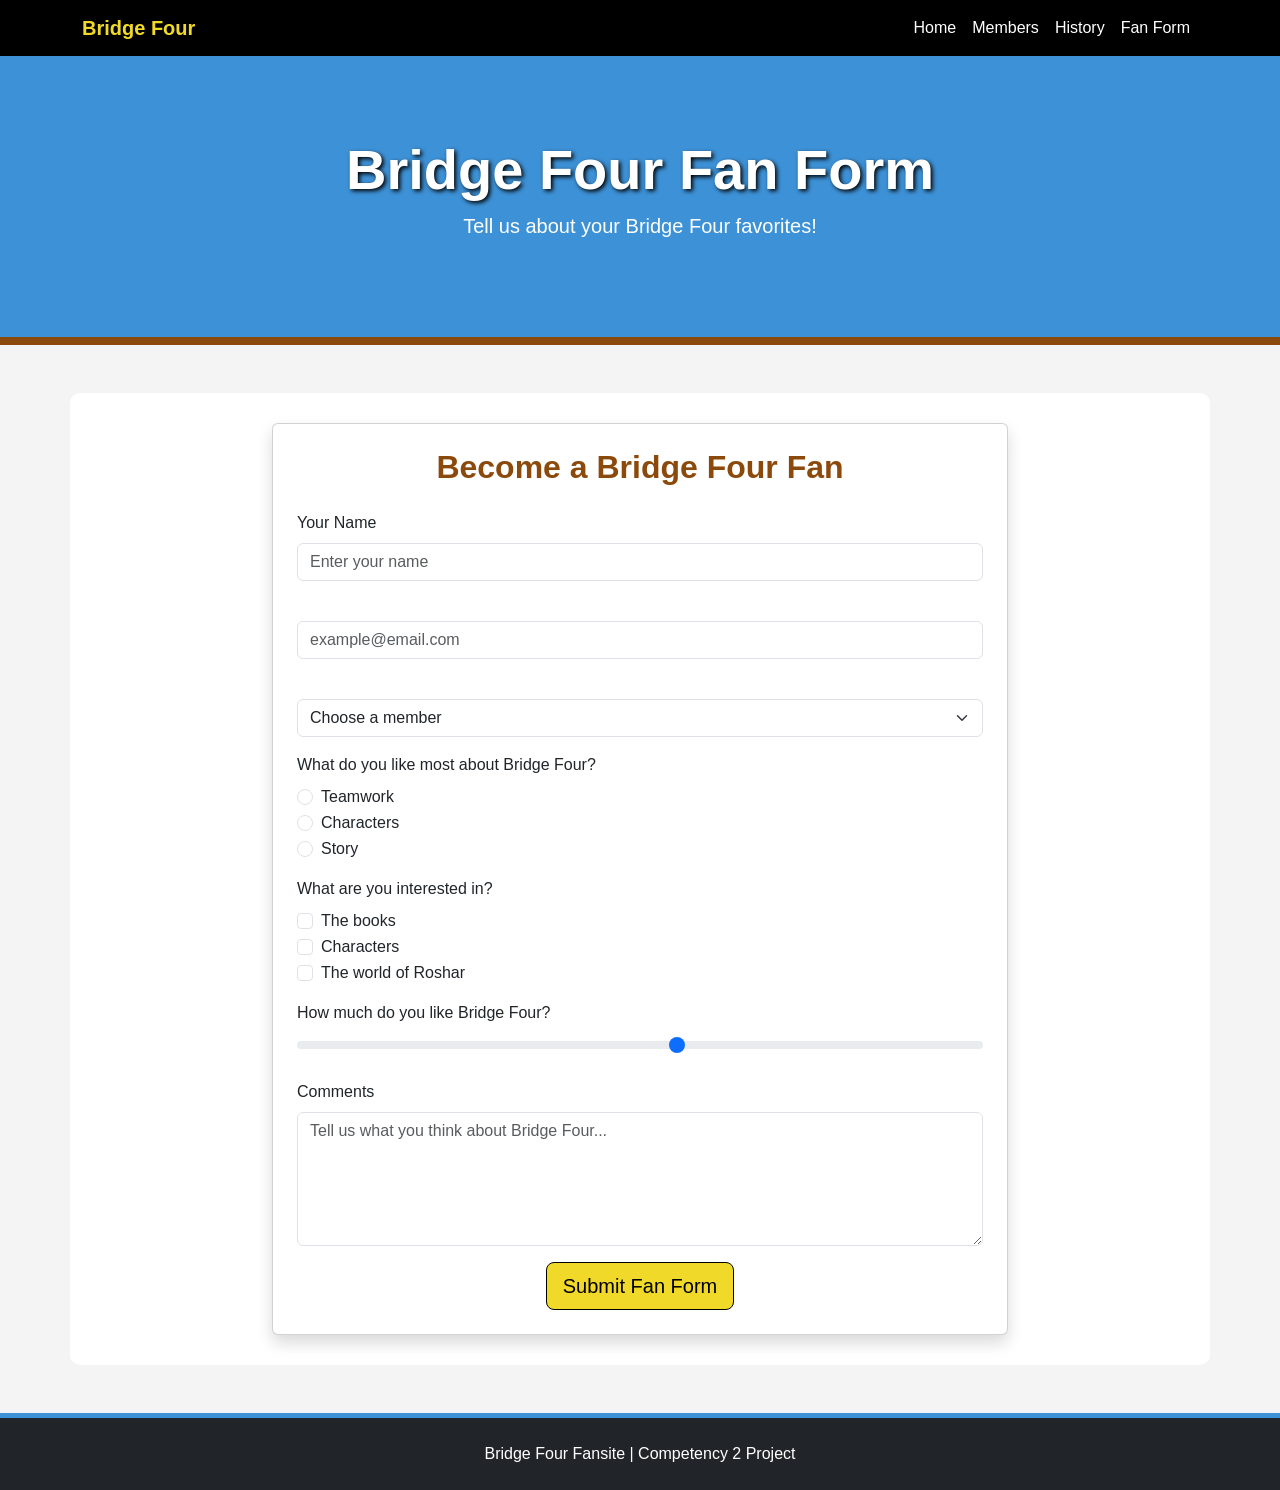
<file: contact.html>
<!DOCTYPE html>
<html lang="en">

<head>
    <meta charset="UTF-8">
    <meta name="viewport" content="width=device-width, initial-scale=1">

    <title>Bridge Four Fan Form</title>

    <link href="https://cdn.jsdelivr.net/npm/bootstrap@5.3.3/dist/css/bootstrap.min.css"
          rel="stylesheet">

    <link rel="stylesheet" href="style.css">
</head>

<body>

<nav class="navbar navbar-expand-lg navbar-dark bg-dark">

    <div class="container">

        <a class="navbar-brand" href="index.html">
            Bridge Four
        </a>

        <button class="navbar-toggler"
                type="button"
                data-bs-toggle="collapse"
                data-bs-target="#navbarNav">

            <span class="navbar-toggler-icon"></span>

        </button>

        <div class="collapse navbar-collapse" id="navbarNav">

            <ul class="navbar-nav ms-auto">

                <li class="nav-item">
                    <a class="nav-link" href="index.html">
                        Home
                    </a>
                </li>

                <li class="nav-item">
                    <a class="nav-link" href="members.html">
                        Members
                    </a>
                </li>

                <li class="nav-item">
                    <a class="nav-link" href="history.html">
                        History
                    </a>
                </li>

                <li class="nav-item">
                    <a class="nav-link active" href="contact.html">
                        Fan Form
                    </a>
                </li>

            </ul>

        </div>

    </div>

</nav>


<header class="hero-section text-center">

    <div class="container">

        <h1 class="display-4">
            Bridge Four Fan Form
        </h1>

        <p class="lead">
            Tell us about your Bridge Four favorites!
        </p>

    </div>

</header>


<main class="container my-5">

    <div class="row justify-content-center">

        <div class="col-lg-8">

            <div class="card shadow p-4">

                <h2 class="text-center mb-4">
                    Become a Bridge Four Fan
                </h2>

                <form>

                    <div class="mb-3">

                        <label for="name" class="form-label">
                            Your Name
                        </label>

                        <input type="text"
                               class="form-control"
                               id="name"
                               placeholder="Enter your name"
                               required>

                    </div>


                    <div class="mb-3">

                        <label for="email" class="form-label">
                        </label>

                        <input type="email"
                               class="form-control"
                               id="email"
                               placeholder="example@email.com"
                               required>

                    </div>


                    <div class="mb-3">

                        <label for="member" class="form-label">
                        </label>

                        <select class="form-select" id="member">

                            <option selected>
                                Choose a member
                            </option>

                            <option>Kaladin</option>
                            <option>Teft</option>
                            <option>Lopen</option>
                            <option>Other Bridge Four Member</option>

                        </select>

                    </div>


                    <div class="mb-3">

                        <label class="form-label">
                            What do you like most about Bridge Four?
                        </label>

                        <div class="form-check">

                            <input class="form-check-input"
                                   type="radio"
                                   name="favorite"
                                   id="teamwork"
                                   value="teamwork">

                            <label class="form-check-label"
                                   for="teamwork">
                                Teamwork
                            </label>

                        </div>

                        <div class="form-check">

                            <input class="form-check-input"
                                   type="radio"
                                   name="favorite"
                                   id="characters"
                                   value="characters">

                            <label class="form-check-label"
                                   for="characters">
                                Characters
                            </label>

                        </div>

                        <div class="form-check">

                            <input class="form-check-input"
                                   type="radio"
                                   name="favorite"
                                   id="story"
                                   value="story">

                            <label class="form-check-label"
                                   for="story">
                                Story
                            </label>

                        </div>

                    </div>


                    <div class="mb-3">

                        <label class="form-label">
                            What are you interested in?
                        </label>

                        <div class="form-check">

                            <input class="form-check-input"
                                   type="checkbox"
                                   id="books">

                            <label class="form-check-label"
                                   for="books">
                                The books
                            </label>

                        </div>

                        <div class="form-check">

                            <input class="form-check-input"
                                   type="checkbox"
                                   id="characters">

                            <label class="form-check-label"
                                   for="characters">
                                Characters
                            </label>

                        </div>

                        <div class="form-check">

                            <input class="form-check-input"
                                   type="checkbox"
                                   id="world">

                            <label class="form-check-label"
                                   for="world">
                                The world of Roshar
                            </label>

                        </div>

                    </div>


                    <div class="mb-3">

                        <label for="rating" class="form-label">
                            How much do you like Bridge Four?
                        </label>

                        <input type="range"
                               class="form-range"
                               min="1"
                               max="10"
                               id="rating">

                    </div>


                    <div class="mb-3">

                        <label for="comments" class="form-label">
                            Comments
                        </label>

                        <textarea class="form-control"
                                  id="comments"
                                  rows="5"
                                  placeholder="Tell us what you think about Bridge Four..."></textarea>

                    </div>


                    <div class="text-center">

                        <button type="submit"
                                class="btn btn-warning btn-lg">
                            Submit Fan Form
                        </button>

                    </div>

                </form>

            </div>

        </div>

    </div>

</main>


<footer class="bg-dark text-white text-center p-4">

    <p class="mb-0">
        Bridge Four Fansite | Competency 2 Project
    </p>

</footer>


<script src="https://cdn.jsdelivr.net/npm/bootstrap@5.3.3/dist/js/bootstrap.bundle.min.js"></script>

</body>

</html>
</file>
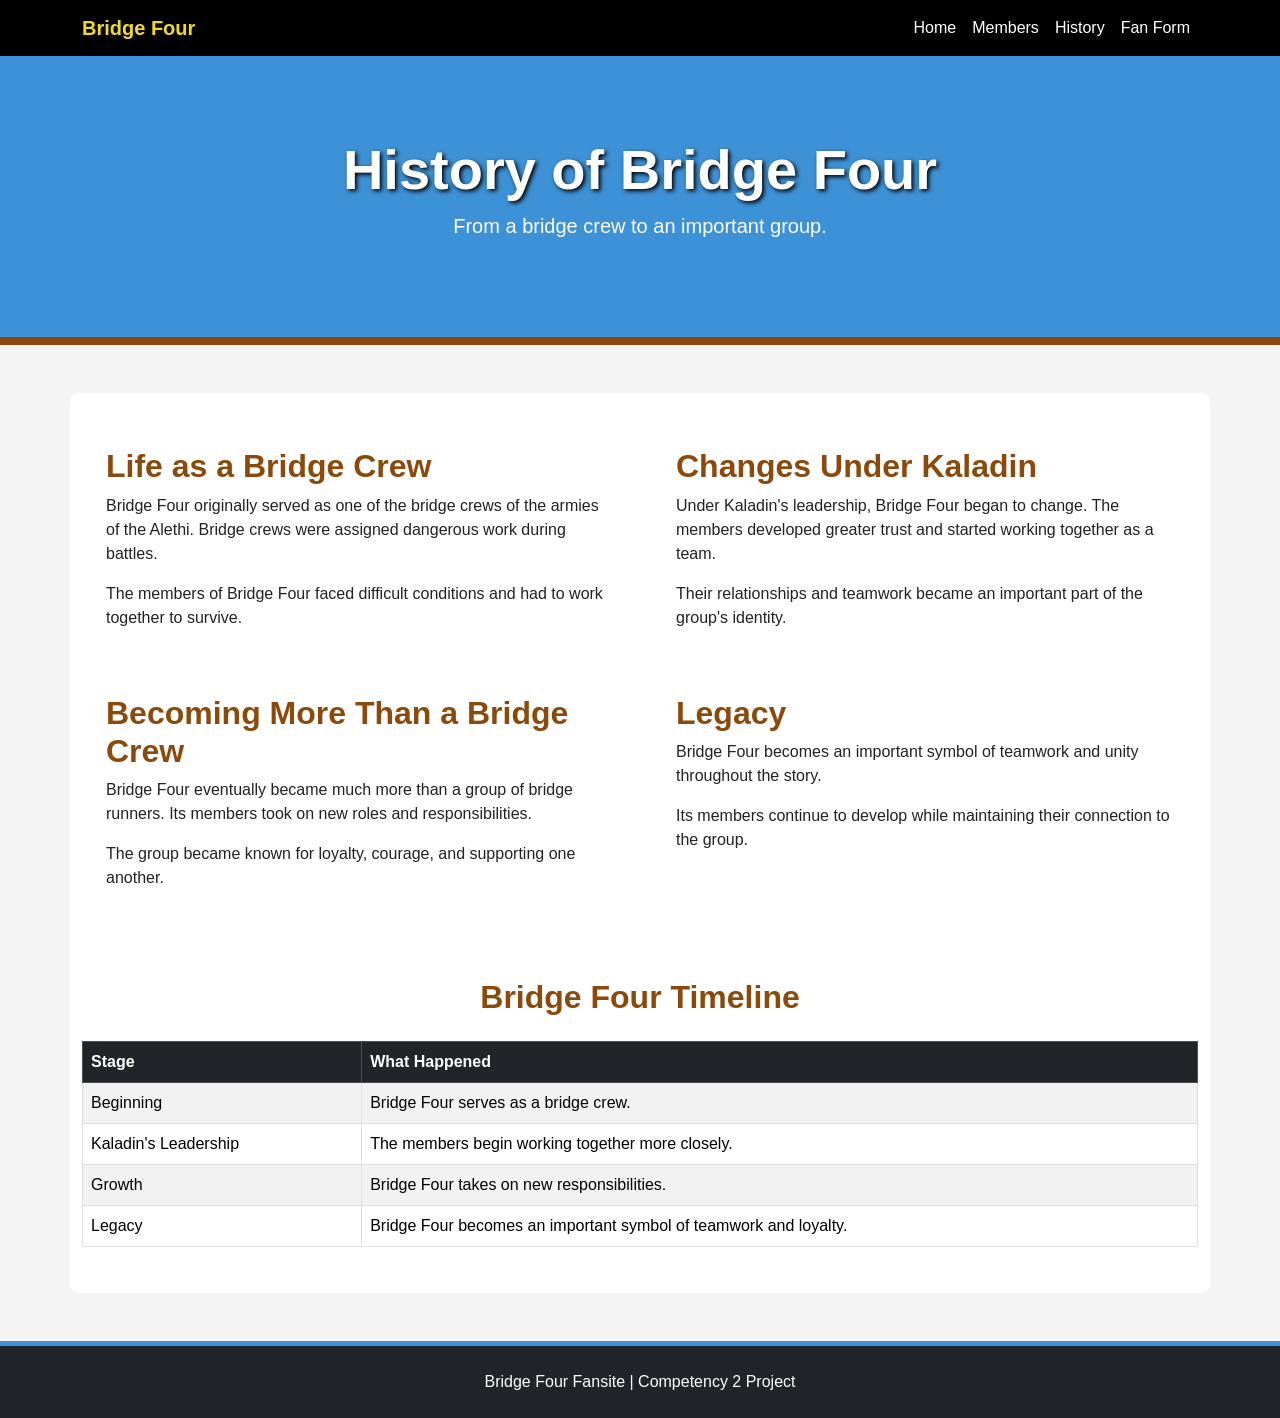
<file: history.html>
<!DOCTYPE html>
<html lang="en">

<head>
    <meta charset="UTF-8">
    <meta name="viewport" content="width=device-width, initial-scale=1">

    <title>History of Bridge Four</title>

    <link href="https://cdn.jsdelivr.net/npm/bootstrap@5.3.3/dist/css/bootstrap.min.css"
          rel="stylesheet">

    <link rel="stylesheet" href="style.css">
</head>

<body>

<nav class="navbar navbar-expand-lg navbar-dark bg-dark">

    <div class="container">

        <a class="navbar-brand" href="index.html">
            Bridge Four
        </a>

        <button class="navbar-toggler"
                type="button"
                data-bs-toggle="collapse"
                data-bs-target="#navbarNav">

            <span class="navbar-toggler-icon"></span>

        </button>

        <div class="collapse navbar-collapse" id="navbarNav">

            <ul class="navbar-nav ms-auto">

                <li class="nav-item">
                    <a class="nav-link" href="index.html">
                        Home
                    </a>
                </li>

                <li class="nav-item">
                    <a class="nav-link" href="members.html">
                        Members
                    </a>
                </li>

                <li class="nav-item">
                    <a class="nav-link active" href="history.html">
                        History
                    </a>
                </li>

                <li class="nav-item">
                    <a class="nav-link" href="contact.html">
                        Fan Form
                    </a>
                </li>

            </ul>

        </div>

    </div>

</nav>


<header class="hero-section text-center">

    <div class="container">

        <h1 class="display-4">
            History of Bridge Four
        </h1>

        <p class="lead">
            From a bridge crew to an important group.
        </p>

    </div>

</header>


<main class="container my-5">

    <div class="row">

        <section class="col-md-6">

            <div class="p-4">

                <h2>Life as a Bridge Crew</h2>

                <p>
                    Bridge Four originally served as one of the bridge
                    crews of the armies of the Alethi. Bridge crews were
                    assigned dangerous work during battles.
                </p>

                <p>
                    The members of Bridge Four faced difficult conditions
                    and had to work together to survive.
                </p>

            </div>

        </section>


        <section class="col-md-6">

            <div class="p-4">

                <h2>Changes Under Kaladin</h2>

                <p>
                    Under Kaladin's leadership, Bridge Four began to
                    change. The members developed greater trust and
                    started working together as a team.
                </p>

                <p>
                    Their relationships and teamwork became an important
                    part of the group's identity.
                </p>

            </div>

        </section>


        <section class="col-md-6">

            <div class="p-4">

                <h2>Becoming More Than a Bridge Crew</h2>

                <p>
                    Bridge Four eventually became much more than a group
                    of bridge runners. Its members took on new roles and
                    responsibilities.
                </p>

                <p>
                    The group became known for loyalty, courage, and
                    supporting one another.
                </p>

            </div>

        </section>


        <!-- Fourth History Section -->
        <section class="col-md-6">

            <div class="p-4">

                <h2>Legacy</h2>

                <p>
                    Bridge Four becomes an important symbol of teamwork
                    and unity throughout the story.
                </p>

                <p>
                    Its members continue to develop while maintaining
                    their connection to the group.
                </p>

            </div>

        </section>

    </div>


    <section class="mt-5">

        <h2 class="text-center mb-4">
            Bridge Four Timeline
        </h2>

        <div class="table-responsive">

            <table class="table table-bordered table-striped">

                <thead class="table-dark">

                    <tr>
                        <th>Stage</th>
                        <th>What Happened</th>
                    </tr>

                </thead>

                <tbody>

                    <tr>
                        <td>Beginning</td>
                        <td>
                            Bridge Four serves as a bridge crew.
                        </td>
                    </tr>

                    <tr>
                        <td>Kaladin's Leadership</td>
                        <td>
                            The members begin working together more closely.
                        </td>
                    </tr>

                    <tr>
                        <td>Growth</td>
                        <td>
                            Bridge Four takes on new responsibilities.
                        </td>
                    </tr>

                    <tr>
                        <td>Legacy</td>
                        <td>
                            Bridge Four becomes an important symbol of
                            teamwork and loyalty.
                        </td>
                    </tr>

                </tbody>

            </table>

        </div>

    </section>

</main>


<footer class="bg-dark text-white text-center p-4">

    <p class="mb-0">
        Bridge Four Fansite | Competency 2 Project
    </p>

</footer>


<script src="https://cdn.jsdelivr.net/npm/bootstrap@5.3.3/dist/js/bootstrap.bundle.min.js"></script>

</body>

</html>
</file>
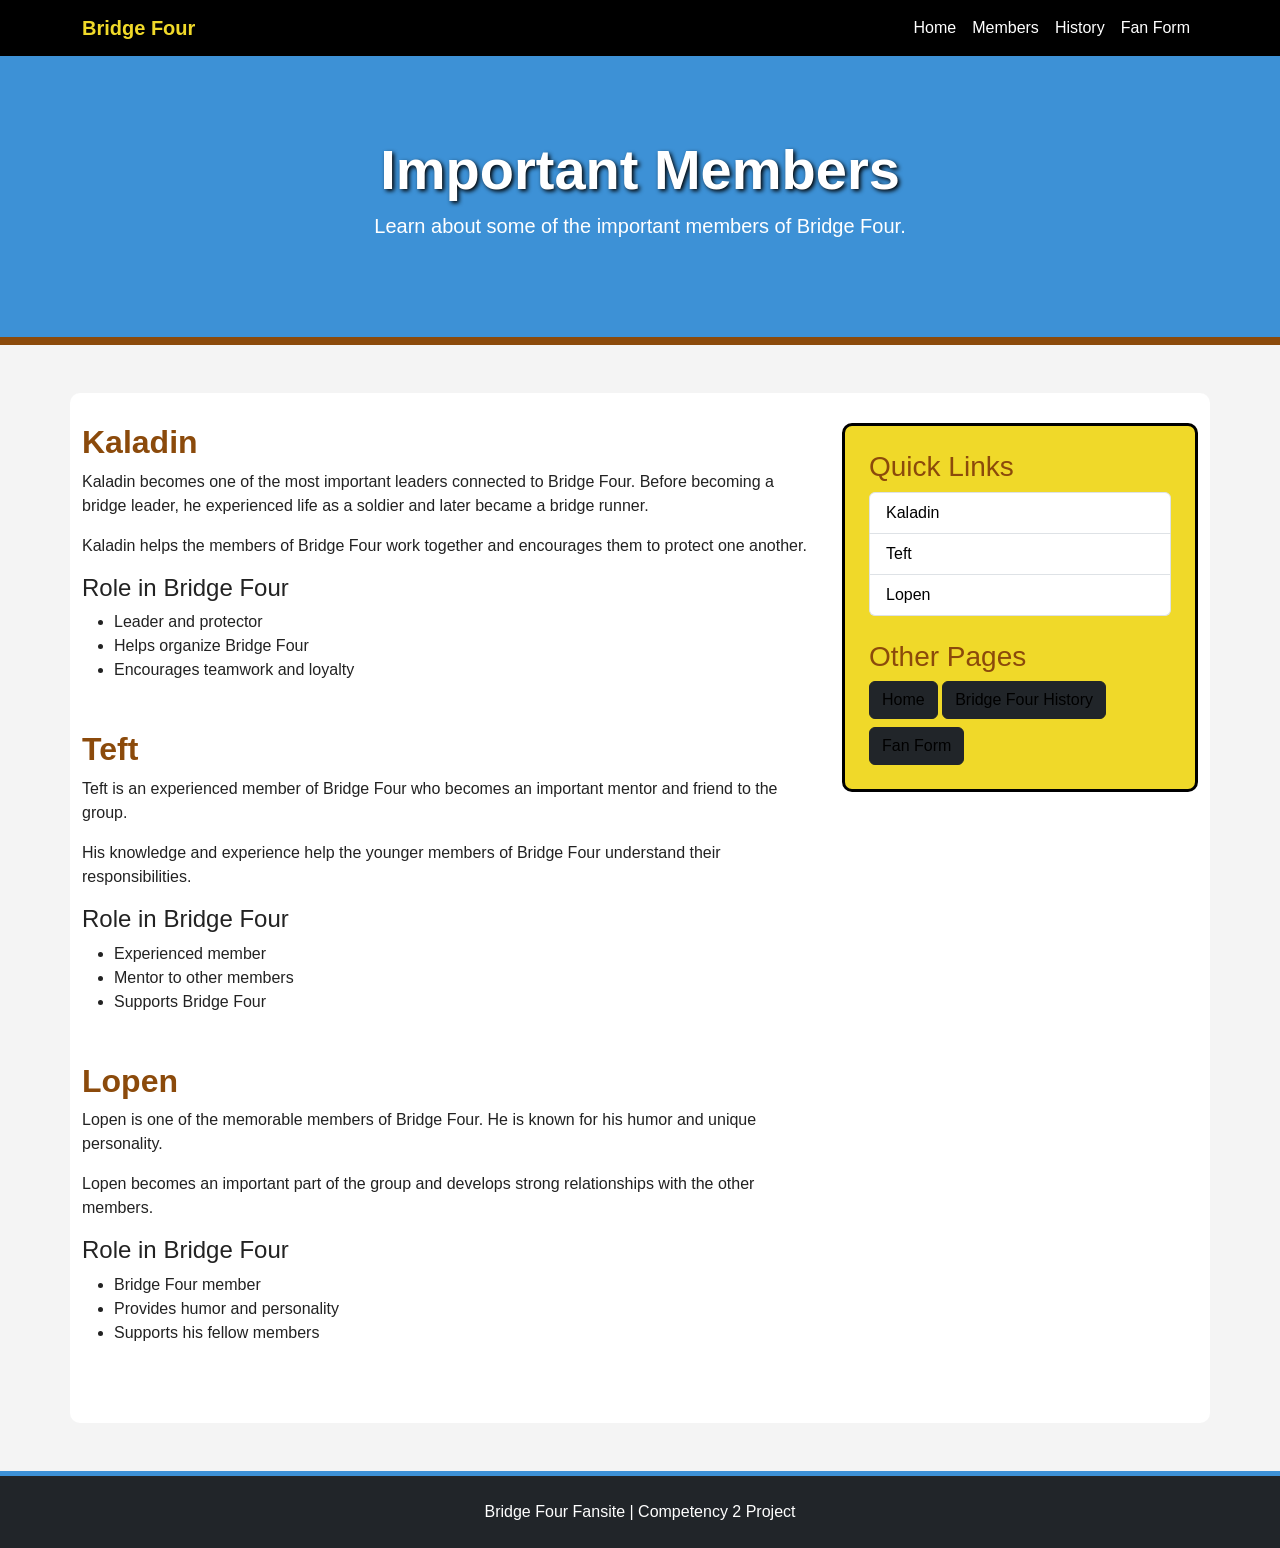
<file: members.html>
<!DOCTYPE html>
<html lang="en">
<head>
    <meta charset="UTF-8">
    <meta name="viewport" content="width=device-width, initial-scale=1">

    <title>Bridge Four Members</title>

    <link href="https://cdn.jsdelivr.net/npm/bootstrap@5.3.3/dist/css/bootstrap.min.css" rel="stylesheet">

    <link rel="stylesheet" href="style.css">
</head>

<body>

<nav class="navbar navbar-expand-lg navbar-dark bg-dark">
    <div class="container">

        <a class="navbar-brand" href="index.html">
            Bridge Four
        </a>

        <button class="navbar-toggler" type="button"
                data-bs-toggle="collapse"
                data-bs-target="#navbarNav">

            <span class="navbar-toggler-icon"></span>

        </button>

        <div class="collapse navbar-collapse" id="navbarNav">

            <ul class="navbar-nav ms-auto">

                <li class="nav-item">
                    <a class="nav-link" href="index.html">
                        Home
                    </a>
                </li>

                <li class="nav-item">
                    <a class="nav-link active" href="members.html">
                        Members
                    </a>
                </li>

                <li class="nav-item">
                    <a class="nav-link" href="history.html">
                        History
                    </a>
                </li>

                <li class="nav-item">
                    <a class="nav-link" href="contact.html">
                        Fan Form
                    </a>
                </li>

            </ul>

        </div>
    </div>
</nav>


<header class="hero-section text-center">
    <div class="container">

        <h1 class="display-4">
            Important Members
        </h1>

        <p class="lead">
            Learn about some of the important members of Bridge Four.
        </p>

    </div>
</header>


<main class="container my-5">

    <div class="row">

        <section class="col-lg-8">

            <article id="kaladin" class="mb-5">

                <h2>Kaladin</h2>

                <p>
                    Kaladin becomes one of the most important leaders
                    connected to Bridge Four. Before becoming a bridge
                    leader, he experienced life as a soldier and later
                    became a bridge runner.
                </p>

                <p>
                    Kaladin helps the members of Bridge Four work together
                    and encourages them to protect one another.
                </p>

                <h4>Role in Bridge Four</h4>

                <ul>
                    <li>Leader and protector</li>
                    <li>Helps organize Bridge Four</li>
                    <li>Encourages teamwork and loyalty</li>
                </ul>

            </article>


            <article id="teft" class="mb-5">

                <h2>Teft</h2>

                <p>
                    Teft is an experienced member of Bridge Four who
                    becomes an important mentor and friend to the group.
                </p>

                <p>
                    His knowledge and experience help the younger members
                    of Bridge Four understand their responsibilities.
                </p>

                <h4>Role in Bridge Four</h4>

                <ul>
                    <li>Experienced member</li>
                    <li>Mentor to other members</li>
                    <li>Supports Bridge Four</li>
                </ul>

            </article>


            <article id="lopen" class="mb-5">

                <h2>Lopen</h2>

                <p>
                    Lopen is one of the memorable members of Bridge Four.
                    He is known for his humor and unique personality.
                </p>

                <p>
                    Lopen becomes an important part of the group and
                    develops strong relationships with the other members.
                </p>

                <h4>Role in Bridge Four</h4>

                <ul>
                    <li>Bridge Four member</li>
                    <li>Provides humor and personality</li>
                    <li>Supports his fellow members</li>
                </ul>

            </article>

        </section>


        <aside class="col-lg-4">

            <div class="sidebar p-4">

                <h3>Quick Links</h3>

                <div class="list-group">

                    <a href="#kaladin"
                       class="list-group-item list-group-item-action">
                        Kaladin
                    </a>

                    <a href="#teft"
                       class="list-group-item list-group-item-action">
                        Teft
                    </a>

                    <a href="#lopen"
                       class="list-group-item list-group-item-action">
                        Lopen
                    </a>

                </div>

                <h3 class="mt-4">Other Pages</h3>

                <a href="index.html"
                   class="btn btn-dark mb-2">
                    Home
                </a>

                <a href="history.html"
                   class="btn btn-dark mb-2">
                    Bridge Four History
                </a>

                <a href="contact.html"
                   class="btn btn-dark">
                    Fan Form
                </a>

            </div>

        </aside>

    </div>

</main>


<footer class="bg-dark text-white text-center p-4">

    <p class="mb-0">
        Bridge Four Fansite | Competency 2 Project
    </p>

</footer>


<script src="https://cdn.jsdelivr.net/npm/bootstrap@5.3.3/dist/js/bootstrap.bundle.min.js"></script>

</body>
</html>
</file>
<file: style.css>
body {
    font-family: Arial, sans-serif;
    background-color: #f4f4f4;
    color: #222;
}

.navbar {
    background-color: #000000 !important;
}

.navbar-brand {
    color: #f0d929 !important;
    font-weight: bold;
}

.nav-link {
    color: white !important;
}

.nav-link:hover {
    color: #f0d929 !important;
    transition: 0.3s;
}

.hero-section {
    background-color: #3d91d6;
    color: white;
    padding: 80px 20px;
    border-bottom: 8px solid #8b4a0b;
}

.hero-section h1 {
    font-weight: bold;
    text-shadow: 2px 2px 4px #000000;
}

main {
    background-color: white;
    padding: 30px;
    border-radius: 10px;
}

h2 {
    color: #8b4a0b;
    font-weight: bold;
}

h3 {
    color: #8b4a0b;
}

.sidebar {
    background-color: #f0d929;
    border: 3px solid #000000;
    border-radius: 10px;
}

.sidebar a {
    color: #000000;
    text-decoration: none;
}

.sidebar a:hover {
    color: #8b4a0b;
    font-weight: bold;
    transition: 0.3s;
}

img {
    max-width: 100%;
    height: auto;
}

.btn-warning {
    background-color: #f0d929;
    border-color: #000000;
    color: #000000;
}

.btn-warning:hover {
    background-color: #8b4a0b;
    color: white;
    transition: 0.3s;
}

footer {
    border-top: 5px solid #3d91d6;
}

@media (max-width: 768px) {

    .hero-section {
        padding: 50px 15px;
    }

    .hero-section h1 {
        font-size: 2.5rem;
    }

    main {
        padding: 20px;
    }

    .sidebar {
        margin-top: 25px;
    }
}
</file>
